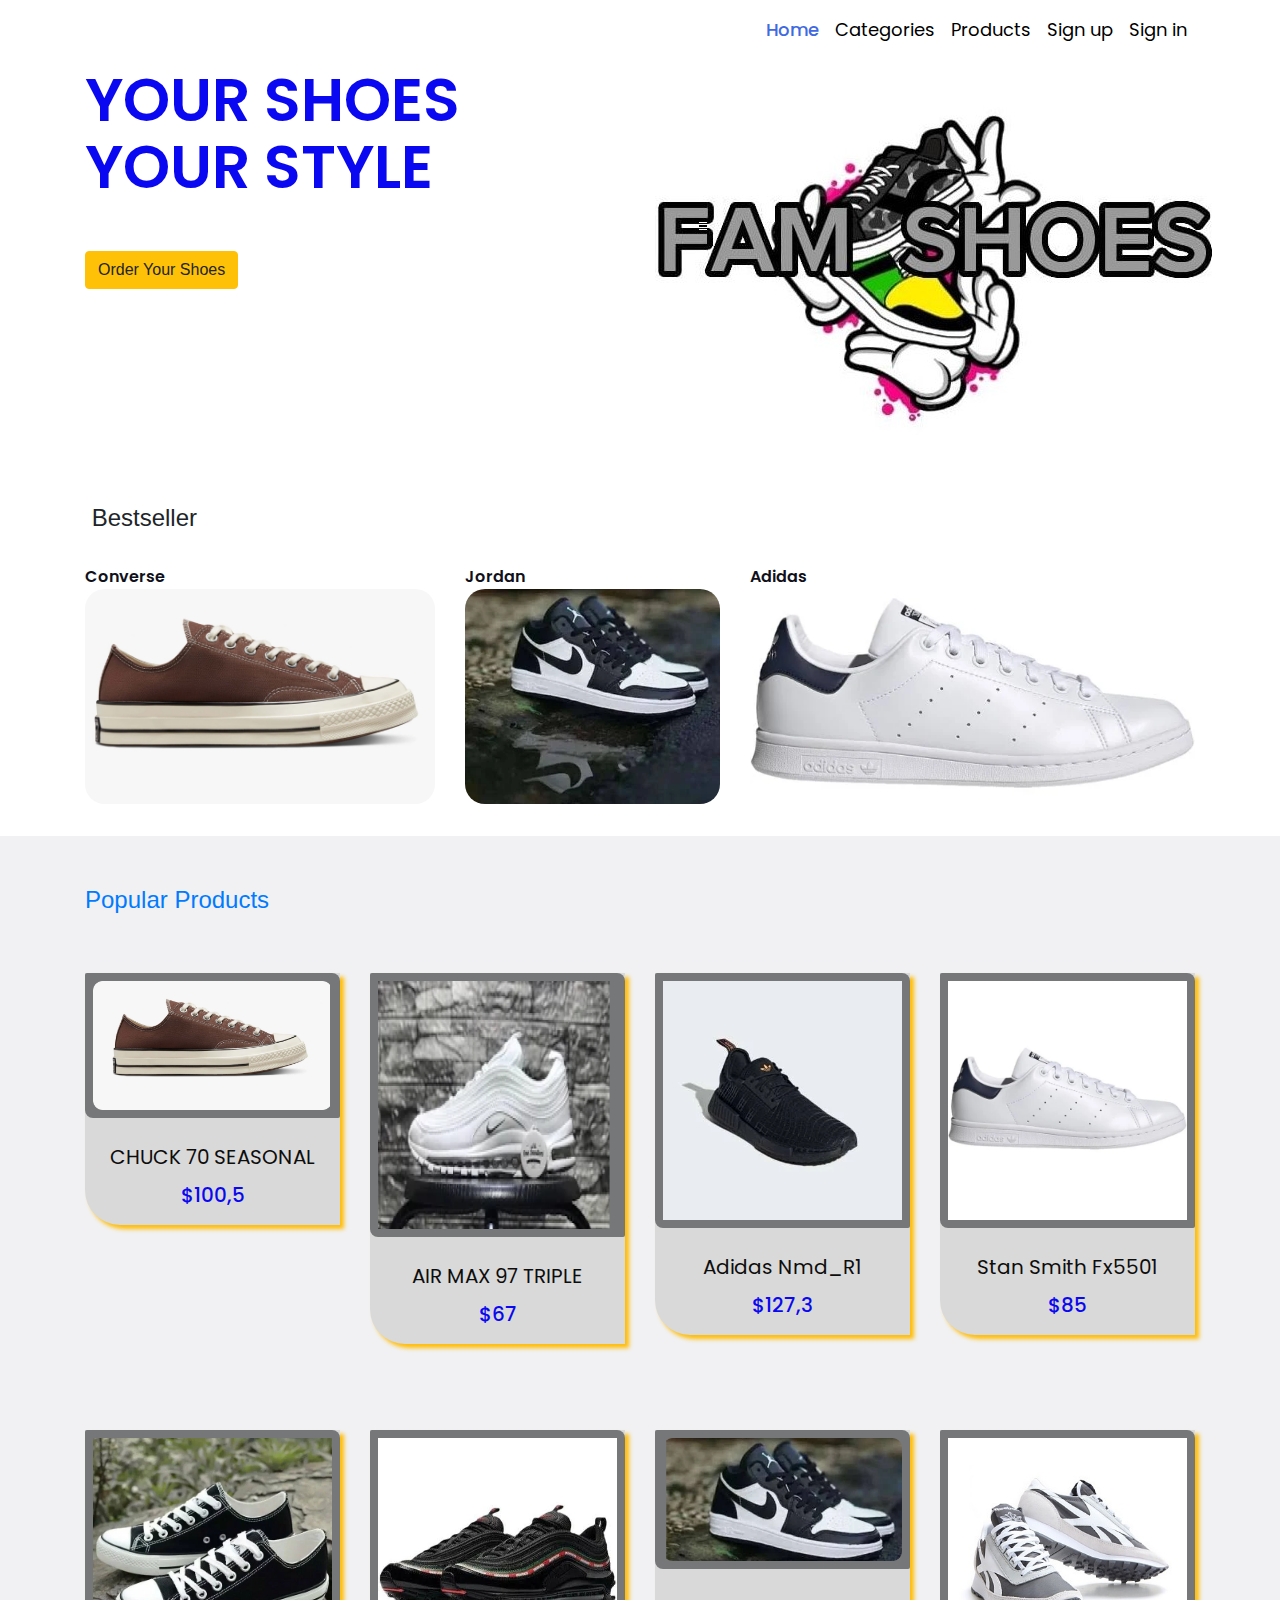
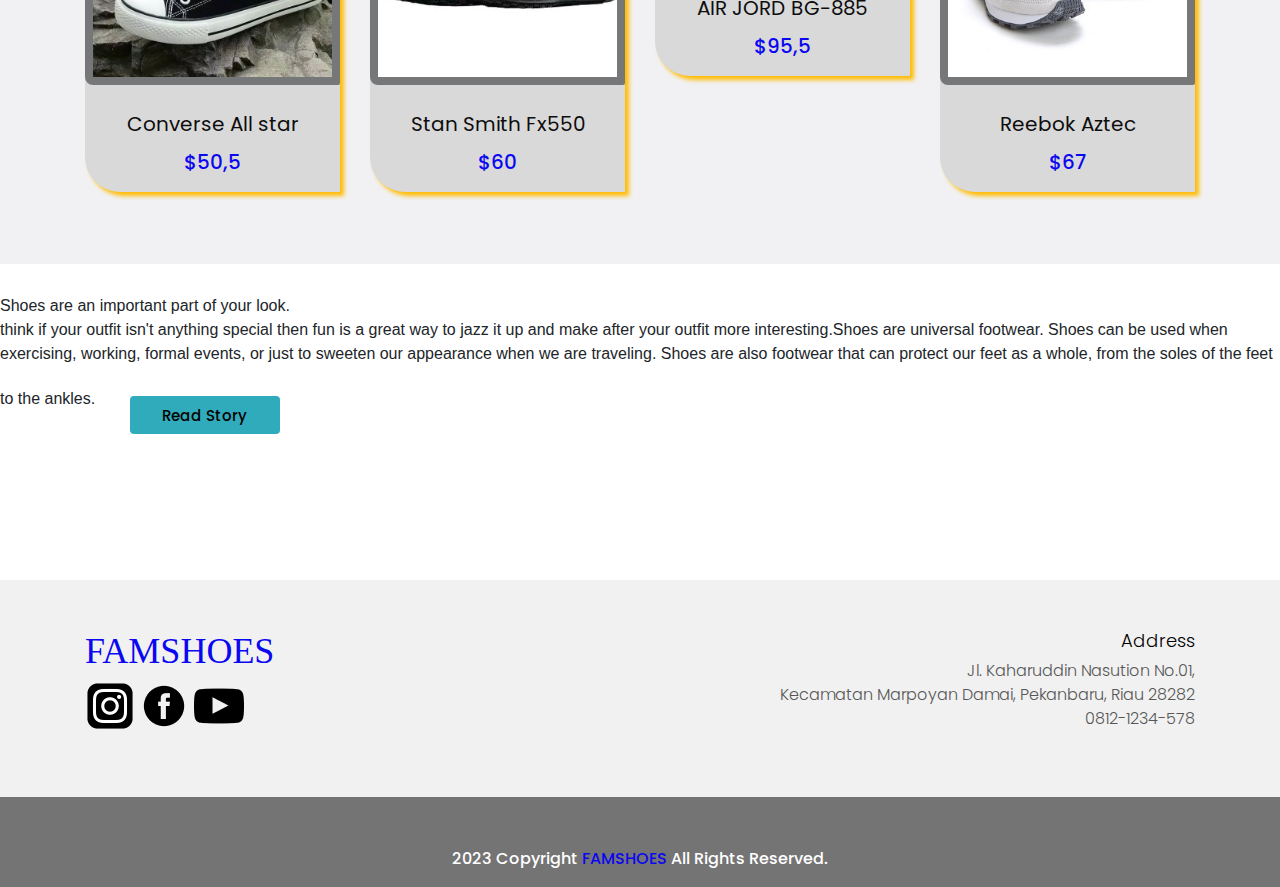
<file: index.html>
<!doctype html>
<html lang="en">
  <head>
    <!-- Required meta tags -->
    <meta charset="utf-8">
    <meta name="viewport" content="width=device-width, initial-scale=1, shrink-to-fit=no">

    <!-- Bootstrap CSS -->
    <link rel="stylesheet" href="frontend/libraries/bootstrap/css/bootstrap.css">
    <!-- My CSS -->
    <link rel="stylesheet" href="frontend/styles/main.css">

    <!-- Google Fonts -->
    <link href="https://fonts.googleapis.com/css2?family=Montserrat:ital,wght@0,100;0,200;0,300;0,400;0,500;0,600;0,700;0,800;1,300;1,500;1,700&family=Poppins:ital,wght@0,100;0,200;0,300;0,400;0,500;0,700;1,600&display=swap" rel="stylesheet">

    <title>Home</title>
  </head>
  <body>
    
    <!-- Header -->
    <header>
      <nav class="navbar navbar-expand-lg navbar-light">
        <div class="container">
        <button class="navbar-toggler" type="button" data-toggle="collapse" data-target="#navbarNav" aria-controls="navbarNav" aria-expanded="false" aria-label="Toggle navigation">
          <span class="navbar-toggler-icon"></span>
        </button>
        <div class="collapse navbar-collapse" id="navbarNav">
          <ul class="navbar-nav ml-auto">
            <li class="nav-item">
              <a class="nav-link active" href="#">Home</a>
            </li>
            <li class="nav-item">
              <a class="nav-link" href="#">Categories</a>
            </li>
            <li class="nav-item">
              <a class="nav-link" href="Detail.html">Products</a>
            </li>
            <li class="nav-item">
              <a class="nav-link" href="#">Sign up</a>
            </li>
            <li class="nav-item">
              <a class="nav-link" href="#">Sign in</a>
            </li>
          </ul>
        </div>
        </div>
      </nav>
    </header>
    <!-- Tutup header -->

    <!-- Hero Section -->
    <section class="hero-section">
      <div class="container">
        <div class="row">
          <div class="col-6"> <h5></h5>
            <h1>YOUR SHOES  <br>  YOUR STYLE </h1>
            <div class="btn-cta">
              <a href="detail.html" class="btn btn-warning">Order Your Shoes </a>
            </div>
          </div>
          <div class="col-6 componrnt-categories">
              <img src="frontend/img/logo awal.jpeg">
          </div >
        </div>
      </div>
    </section>
    <!-- Tutup Hero Section -->
    
    <!-- Trend Categories -->
    <section class="categories">
      <div class="container">
        <div class="row">
          <div class="col-12 mt-4">
            <div class="d-flex section-title">
              <h4>&nbsp;Bestseller</h4>
            </div>
          </div>
        </div>
        <div class="row mt-4">
          <div class="col-4 component-categories">
            <div class="tag">
              <span>Converse</span>
            </div>
            <a href="#">
              <div class="categories-thumbnail">
                <div class="categories-img" style="background-image: url(frontend/img/bestseller1.png);"></div>
              </div>
            </a>
          </div>
          <div class="col-3 component-categories">
            <div class="tag">
              <span>Jordan</span>
            </div>
            <a href="#">
              <div class="categories-thumbnail">
                <div class="categories-img" style="background-image: url(frontend/img/jordan.webp);"></div>
              </div>
            </a>
          </div>
          <div class="col-5">
            <div class="row">
              <div class="col-12 component-categories">
                <div class="tag">
                  <span>Adidas</span>
                </div>
                <a href="#">
                  <div class="categories-thumbnail-small">
                    <div class="categories-img" style="background-image: url(frontend/img/ADIDAS3.webp);"></div>
                   </div>
                 </div>
                </div>
             </div>
           </div>
       </section>
    <!-- Tutup Trend Categories -->

    <!-- Popular Product -->
    <section class="popular-products">
      <div class="container">
        <div class="row">
          <div class="col-12">
            <div class="d-flex section-title">
              <h4>Popular</h4>
              <h4>&nbsp;Products</h4>
            </div>
          </div>
        </div>
        <div class="row">
          <div class="col-3">
            <a href="#" class="component-products d-block">
              <div class="products-img mb-4">
                <img src="frontend/img/bestseller1.png" class="img-fluid">
              </div>
              <div class="products-text mb-2">
                CHUCK 70 SEASONAL
              </div>
              <div class="products-price">
                $100,5
              </div>
            </a>
          </div>
          <div class="col-3">
            <a href="#" class="component-products d-block">
              <div class="products-img mb-4">
                <img src="frontend/img/AIRJORDan.png" class="img-fluid">
              </div>
              <div class="products-text mb-2">
                AIR MAX 97 TRIPLE 
              </div>
              <div class="products-price">
                $67
              </div>
            </a>
          </div>
          <div class="col-3">
            <a href="#" class="component-products d-block">
              <div class="products-img mb-4">
                <img src="frontend/img/adidas 2.webp" class="img-fluid" style="padding-left: 0em;">
              </div>
              <div class="products-text mb-2">
                Adidas Nmd_R1
              </div>
              <div class="products-price">
                $127,3
              </div>
            </a>
          </div>
          <div class="col-3">
            <a href="#" class="component-products d-block">
              <div class="products-img mb-4">
                <img src="frontend/img/ADIDAS3.webp" class="img-fluid">
              </div>
              <div class="products-text mb-2">
                Stan Smith Fx5501
              </div>
              <div class="products-price">
                $85
              </div>
            </a>
          </div>
          <div class="col-3">
            <a href="#" class="component-products d-block">
              <div class="products-img mb-4">
                <img src="frontend/img/CONVRES2.webp" class="img-fluid ">
              </div>
              <div class="products-text mb-2">
                Converse All star
              </div>
              <div class="products-price">
                $50,5
              </div>
            </a>
          </div>
          <div class="col-3">
            <a href="#" class="component-products d-block">
              <div class="products-img mb-4">
                <img src="frontend/img/air max2.webp" class="img-fluid" style="padding-left: 0rem;">
              </div>
              <div class="products-text mb-2">
                Stan Smith Fx550
              </div>
              <div class="products-price">
                $60
              </div>
            </a>
          </div>
          <div class="col-3">
            <a href="#" class="component-products d-block">
              <div class="products-img mb-4">
                <img src="frontend/img/bestseler2.png" class="img-fluid" style="padding-left: 0rem;">
              </div>
              <div class="products-text mb-2">
                AIR JORD BG-885
              </div>
              <div class="products-price">
                $95,5
              </div>
            </a>
          </div>
          <div class="col-3">
            <a href="#" class="component-products d-block">
              <div class="products-img mb-4">
                <img src="frontend/img/rebook.jpg" class="img-fluid" style="padding-left: 0rem;">
              </div>
              <div class="products-text mb-2">
                Reebok Aztec
              </div>
              <div class="products-price">
                $67
              </div>
            </a>
          </div>
        </div>
      </div>
    </section>
    <!-- Tutup Popular Product -->

    <!-- Testimonial -->
    <section class="testimonial">
              <p class="about_taital">
              </h2>Shoes are an important part of your look. <br>
               think if your outfit isn't anything special then fun
               is a great way to jazz it up and make after your outfit more interesting.Shoes are universal footwear. Shoes can be used when exercising, working, formal events, or just to sweeten our appearance when we are traveling. Shoes are also footwear that can protect our feet as a whole, from the soles of the feet to the ankles.
              <a href="#" class="btn btn-testimonial">Read Story</a> 
          </div>
        </div>
       </section>
    <!-- Tutup Testimonial -->
    <!-- Footer -->
    <section>
      <div class="footer">
        <div class="container">
          <div class="row">
            <div class="col-6">
              <h2>FAMSHOES</h2>
              <a href="#">
                <img src="frontend/img/ig.png">
              </a>
              <a href="#">
                <img src="frontend/img/fb.png">
              </a>
              <a href="#">
                <img src="frontend/img/yt.png">
              </a>
            </div>
            <div class="col-6 text-right">
              <h5>Address</h5>
              <p>Jl. Kaharuddin Nasution No.01, <br>
                Kecamatan Marpoyan Damai, Pekanbaru, Riau 28282 <br>
                0812-1234-578</p>
            </div>
          </div>
        </div>
      </div>
      <div class="footer-small my-auto">
        <div class="row">
          <div class="col-12">
            <p>2023 Copyright <a href="#">FAMSHOES</a> All Rights Reserved.</p>
          </div>
        </div>
      </div>
    </section>
    <!-- Tutup Footer -->


    <!-- Option 1: jQuery and Bootstrap Bundle (includes Popper) -->
    <script src="https://cdn.jsdelivr.net/npm/jquery@3.5.1/dist/jquery.slim.min.js" integrity="sha384-DfXdz2htPH0lsSSs5nCTpuj/zy4C+OGpamoFVy38MVBnE+IbbVYUew+OrCXaRkfj" crossorigin="anonymous"></script>
    <script src="frontend/libraries/bootstrap/js/bootstrap.js"></script>

    
  </body>
</html>
</file>
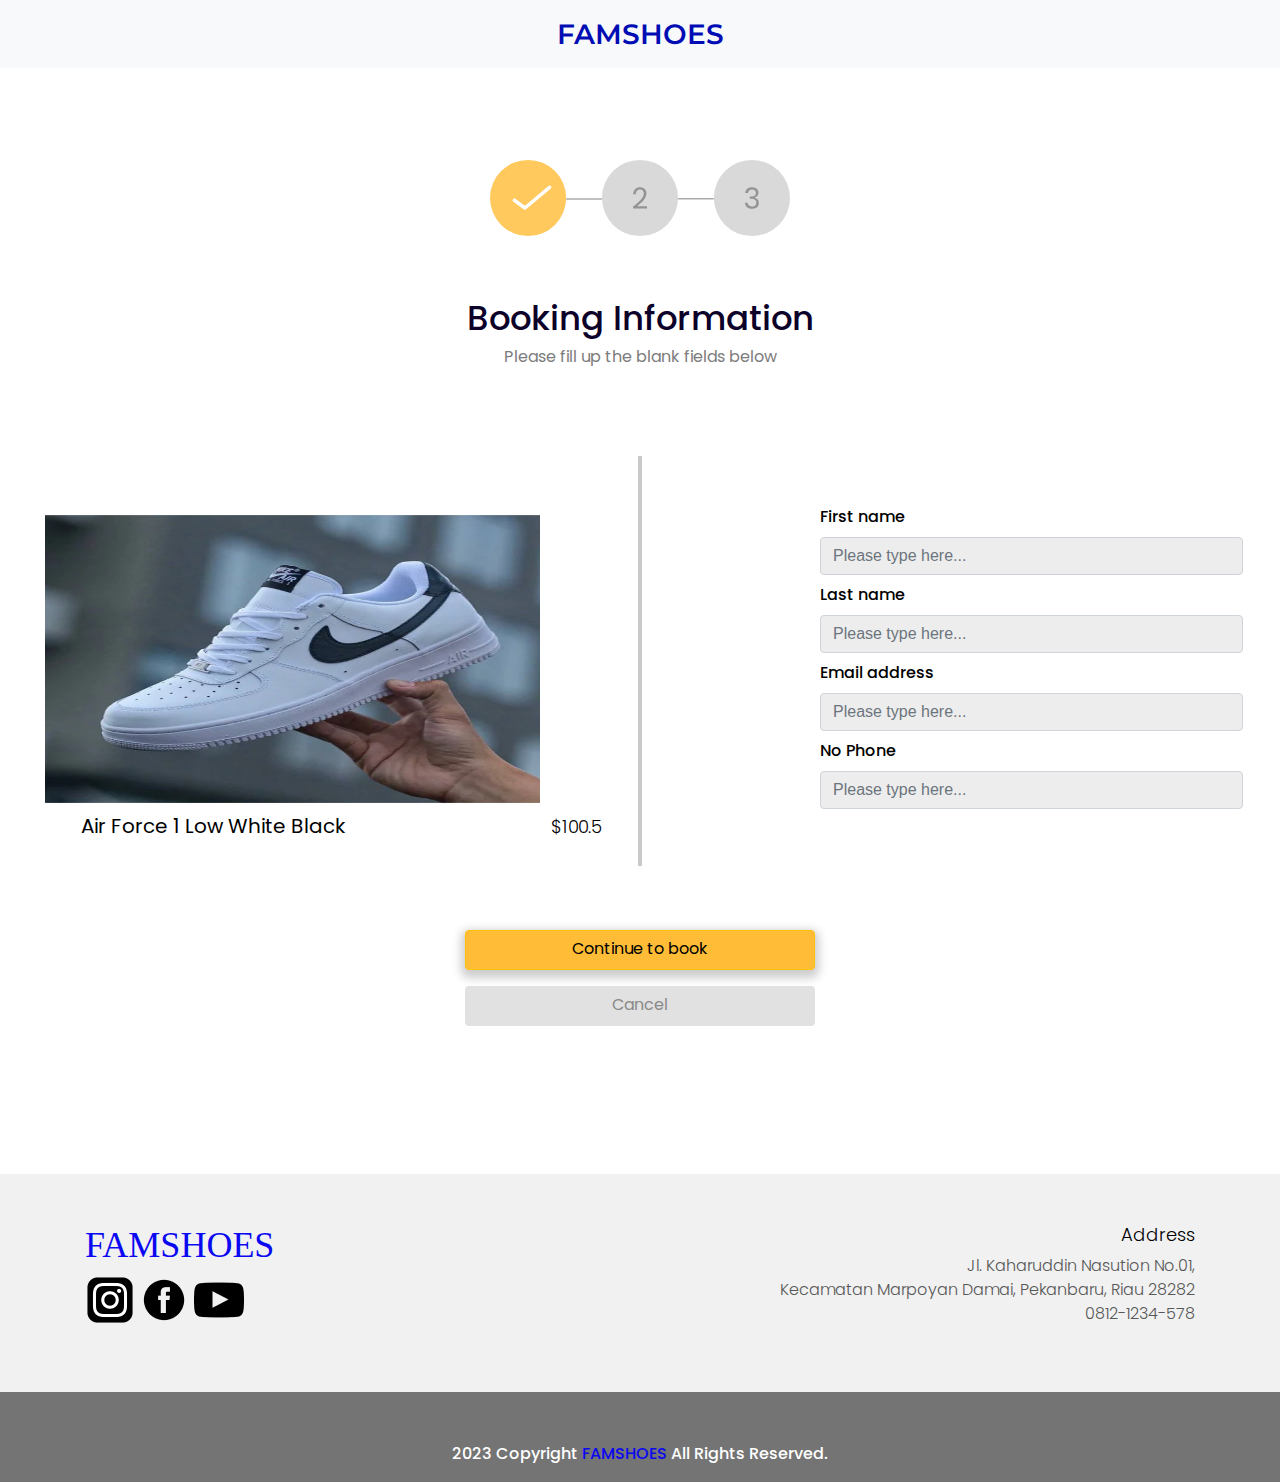
<file: bookingpage.html>
<!doctype html>
<html lang="en">
  <head>
    <!-- Required meta tags -->
    <meta charset="utf-8">
    <meta name="viewport" content="width=device-width, initial-scale=1, shrink-to-fit=no">

    <!-- Bootstrap CSS -->
    <link rel="stylesheet" href="frontend/libraries/bootstrap/css/bootstrap.css">
    <!-- My Css -->
    <link rel="stylesheet" href="frontend/styles/Bookingpage.css">

    <!-- Google Font -->
    <link href="https://fonts.googleapis.com/css2?family=Montserrat:ital,wght@0,100;0,200;0,300;0,400;0,500;0,600;0,700;0,800;1,300;1,500;1,700&family=Poppins:ital,wght@0,100;0,200;0,300;0,400;0,500;0,700;1,600&display=swap" rel="stylesheet">

    <title>Booking Page</title>
  </head>
  <body>
    
    <!-- Header -->
    </div>
    <nav class="navbar bg-light">
        <div class="container">
            <a class="navbar-brand mx-auto" href="index.html">FAMSHOES</a>
        </div>
    </nav>
    <!-- Tutup Header -->
    
    <div class="booking-icon">
        <img class="mx-auto d-block" src="frontend/img/Booking-step-1.svg" style="width: 300px; height: 300px;">
    </div>

    <!-- Booking Information -->
    <div class="head">
        <div class="container">
            <h5 class="Booking-information" style="text-align: center;">Booking Information</h5>
            <h3 style="text-align: center;">Please fill up the blank fields below</h3>
        </div>
    </div>
 
    <div class="book">
        <div class="container">
            <div class="left">
                <div class="product-booking">
                    <img src="frontend/img/DETAIL1.webp">
                </div>
                <div class="product-name">
                    <h5>Air Force 1 Low White Black <span class="product-price"> $100.5</span></h5>
                </div>
            </div>
        </div>
        <div class="garis_vertical mx-auto d-flex"></div>
        <div class="right form-text">
            <div class="form-group">
                <label for="name">First name</label>
                <input class="form-control" type="text" id="name" placeholder="Please type here...">
                <label class="mt-2" for="lastname">Last name</label>
                <input class="form-control" type="text" id="lastname" placeholder="Please type here...">
                <label class="mt-2" for="email">Email address</label>
                <input class="form-control" type="text" id="email" placeholder="Please type here...">
                <label class="mt-2" for="nophone">No Phone</label>
                <input class="form-control" type="text" id="nophone" placeholder="Please type here...">
            </div>
        </div>
    </div>

    <br><br><br><br><br><br><br><br><br><br><br><br><br>

    <center>
        <a href="bookingpage2.html" class="btn btn-warning" type="button">Continue to book</a>
        <br>
        <a href="detail.html" class="btn btn-cancel mt-3" type="button">Cancel</a>
    </center>
    <!-- Tutup Booking Information -->


    <br>
    <br>

    <!-- Footer -->
    <section>
      <div class="footer">
        <div class="container">
          <div class="row">
            <div class="col-6">
              <h2>FAMSHOES</h2>
              <a href="#">
                <img src="frontend/img/ig.png">
              </a>
              <a href="#">
                <img src="frontend/img/fb.png">
              </a>
              <a href="#">
                <img src="frontend/img/yt.png">
              </a>
            </div>
            <div class="col-6 text-right">
              <h5>Address</h5>
              <p>Jl. Kaharuddin Nasution No.01, <br>
                Kecamatan Marpoyan Damai, Pekanbaru, Riau 28282 <br>
                0812-1234-578</p>
            </div>
          </div>
        </div>
      </div>
      <div class="footer-small my-auto">
        <div class="row">
          <div class="col-12">
            <p>2023 Copyright <a href="#">FAMSHOES</a> All Rights Reserved.</p>
          </div>
        </div>
      </div>
    </section>
      <!-- Tutup Footer -->


    



    <!-- Option 1: jQuery and Bootstrap Bundle (includes Popper) -->
    <script src="https://cdn.jsdelivr.net/npm/jquery@3.5.1/dist/jquery.slim.min.js" integrity="sha384-DfXdz2htPH0lsSSs5nCTpuj/zy4C+OGpamoFVy38MVBnE+IbbVYUew+OrCXaRkfj" crossorigin="anonymous"></script>
    <script src="frontend/libraries/bootstrap/js/bootstrap.js"></script>


  </body>
</html>
</file>
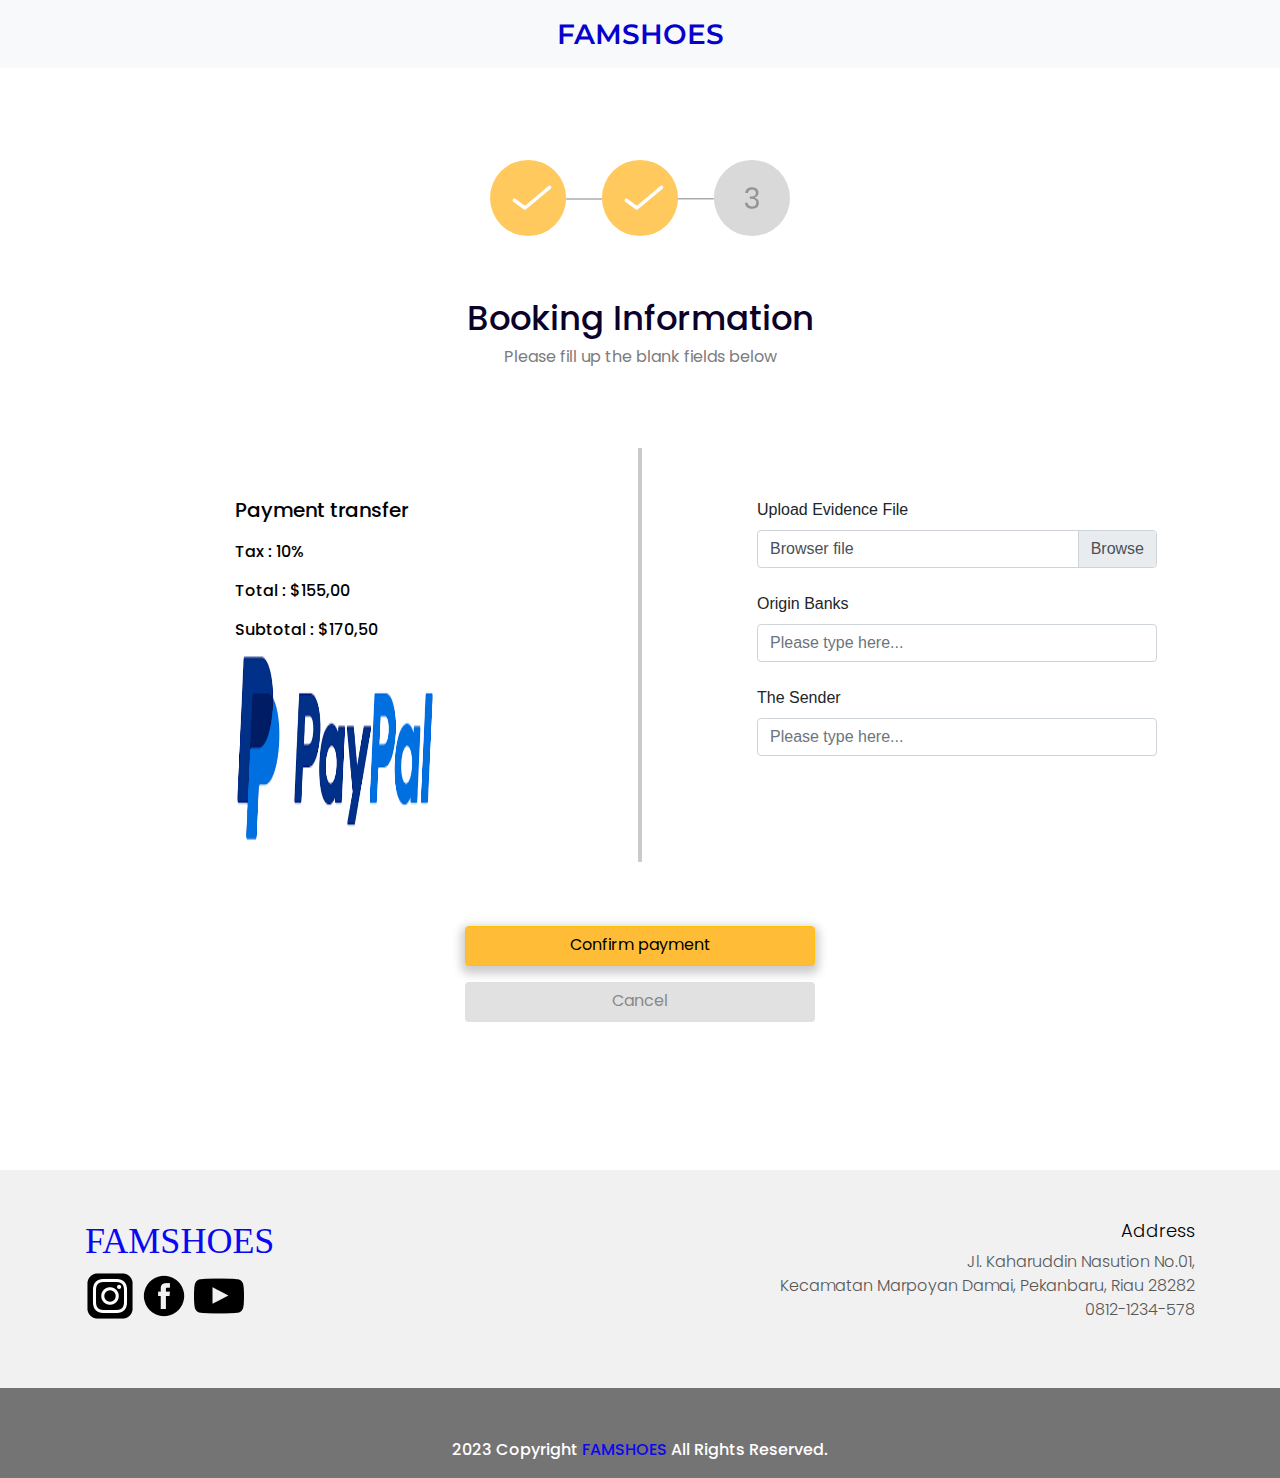
<file: bookingpage2.html>
<!doctype html>
<html lang="en">
  <head>
    <!-- Required meta tags -->
    <meta charset="utf-8">
    <meta name="viewport" content="width=device-width, initial-scale=1, shrink-to-fit=no">

    <!-- Bootstrap CSS -->
    <link rel="stylesheet" href="frontend/libraries/bootstrap/css/bootstrap.css">
    <!-- My Css -->
    <link rel="stylesheet" href="frontend/styles/Booking_page_2.css">

    <!-- Google Font -->
    <link href="https://fonts.googleapis.com/css2?family=Montserrat:ital,wght@0,100;0,200;0,300;0,400;0,500;0,600;0,700;0,800;1,300;1,500;1,700&family=Poppins:ital,wght@0,100;0,200;0,300;0,400;0,500;0,700;1,600&display=swap" rel="stylesheet">

    <title>Booking Page</title>
  </head>
  <body>
    
    <!-- Header -->
    </div>
    <nav class="navbar bg-light">
        <div class="container">
            <a class="navbar-brand mx-auto" href="index.html">FAMSHOES</a>
        </div>
    </nav>
    <!-- Tutup Header -->

    <!-- Booking Information -->
    <div class="booking-icon">
        <img class="mx-auto d-block" src="frontend/img/Booking-step-2.svg" style="width: 300px; height: 300px;">
    </div>

    <div class="head">
        <div class="container">
            <h5 class="Booking-information" style="text-align: center;">Booking Information</h5>
            <h3 style="text-align: center;">Please fill up the blank fields below</h3>
        </div>
    </div>

    <br>
    <div class="vertical">
        <div class="container">
            <div class="kiri">
                <div class="info-kiri" style="text-align: left;">
                    <h4>Payment transfer</h4>
                    <h5>Tax : 10%</h5>
                    <h5>Total : $155,00</h5>
                    <h5>Subtotal : $170,50</h5>
                    <img src="frontend/img/peypal.png" class="img-fluid">
                </div>
            </div>
        </div>
        <!-- membuat garis -->
        <hr class="garis_vertikal"/>
        <!-- File input -->
        <div class="container">
            <div class="info-kanan">
                <!-- Upload Bukit -->
                <div class="Bukti-file">
                    <label>Upload Evidence File</label>
                    <div class="custom-file">
                        <input type="file" id="myfile" class="custom-file-input">
                        <label class="custom-file-label" for="myfile" style="width: 400px;">Browser file</label>
                    </div>
                </div>
                <!-- Asal Bank -->
                <div class="form-group mt-4">
                    <label for="asal">Origin Banks</label>
                    <input class="form-control" type="text" id="asal" placeholder="Please type here..." style="width: 400px;">
                </div>
                <!-- Nama Pengirim -->
                <div class="form-group mt-4">
                    <label for="nama">The Sender</label>
                    <input class="form-control" type="text" id="nama" placeholder="Please type here..." style="width: 400px;">
                </div>
            </div>
        </div>
    </div>

    <br>
    <!-- Button -->
    <center>
        <a href="bookingpage3.html" class="btn btn-warning mt-4" type="button">Confirm payment</a>
        <br>
        <a href="bookingpage.html" class="btn btn-cancel mt-3" type="button">Cancel</a>
    </center>

    <!-- Tutup Booking Information -->


    <br>
    <br>

    <!-- Footer -->
    <section>
      <div class="footer">
        <div class="container">
          <div class="row">
            <div class="col-6">
              <h2>FAMSHOES</h2>
              <a href="#">
                <img src="frontend/img/ig.png">
              </a>
              <a href="#">
                <img src="frontend/img/fb.png">
              </a>
              <a href="#">
                <img src="frontend/img/yt.png">
              </a>
            </div>
            <div class="col-6 text-right">
              <h5>Address</h5>
              <p>Jl. Kaharuddin Nasution No.01, <br>
                Kecamatan Marpoyan Damai, Pekanbaru, Riau 28282 <br>
                0812-1234-578</p>
            </div>
          </div>
        </div>
      </div>
      <div class="footer-small my-auto">
        <div class="row">
          <div class="col-12">
            <p>2023 Copyright <a href="#">FAMSHOES</a> All Rights Reserved.</p>
          </div>
        </div>
      </div>
    </section>
      <!-- Tutup Footer -->
        
    <!-- Option 1: jQuery and Bootstrap Bundle (includes Popper) -->
    <script src="https://cdn.jsdelivr.net/npm/jquery@3.5.1/dist/jquery.slim.min.js" integrity="sha384-DfXdz2htPH0lsSSs5nCTpuj/zy4C+OGpamoFVy38MVBnE+IbbVYUew+OrCXaRkfj" crossorigin="anonymous"></script>
    <script src="frontend/libraries/bootstrap/js/bootstrap.js"></script>


  </body>
</html>
</file>
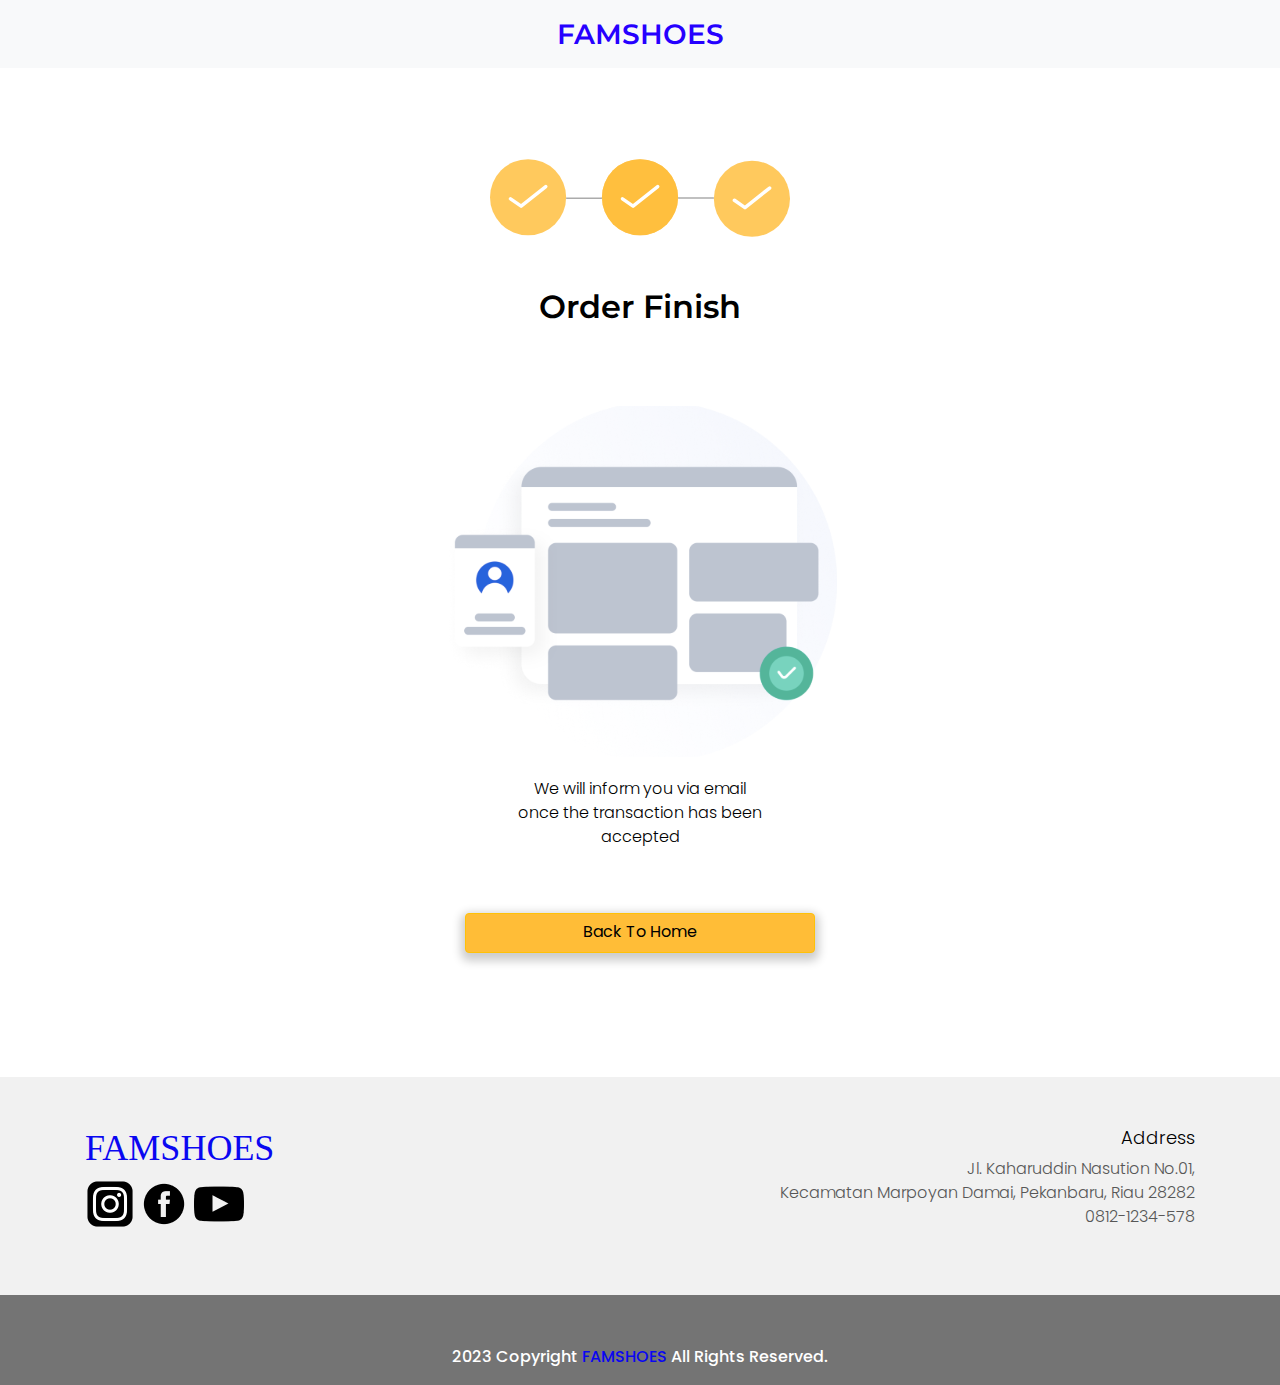
<file: bookingpage3.html>
<!doctype html>
<html lang="en">
  <head>
    <!-- Required meta tags -->
    <meta charset="utf-8">
    <meta name="viewport" content="width=device-width, initial-scale=1, shrink-to-fit=no">

    <!-- Bootstrap CSS -->
    <link rel="stylesheet" href="frontend/libraries/bootstrap/css/bootstrap.css">
    <!-- My Css -->
    <link rel="stylesheet" href="frontend/styles/Booking_page_3.css">

    <!-- Google Font -->
    <link href="https://fonts.googleapis.com/css2?family=Montserrat:ital,wght@0,100;0,200;0,300;0,400;0,500;0,600;0,700;0,800;1,300;1,500;1,700&family=Poppins:ital,wght@0,100;0,200;0,300;0,400;0,500;0,700;1,600&display=swap" rel="stylesheet">

    <title>Booking Page</title>
  </head>
  <body>
    
    <!-- Header -->
    </div>
    <nav class="navbar bg-light">
        <div class="container">
            <a class="navbar-brand mx-auto" href="index.html">FAMSHOES</a>
        </div>
    </nav>
    <!-- Tutup Header -->

    <!-- Order Finish -->
    <center>
        <div class="booking-icon">
            <img class="mx-auto d-block" src="frontend/img/Booking-step-3.svg" style="width: 300px; height: 300px;">
        </div>
        <div class="finish">
            <h5>Order Finish</h5>
            <br>
            <img src="frontend/img/Icon-succes.svg" class="img-fluid mt-5">
            <br>
            <p>We will inform you via email <br>
                once the transaction has been <br>
                accepted</p>
            <br>
            <a href="index.html" class="btn btn-warning mt-4" type="button">Back To Home</a>
        </div>
    </center>
    <!-- Tutup Order Finish -->

    <br>

    <!-- Footer -->
    <section>
      <div class="footer">
        <div class="container">
          <div class="row">
            <div class="col-6">
              <h2>FAMSHOES</h2>
              <a href="#">
                <img src="frontend/img/ig.png">
              </a>
              <a href="#">
                <img src="frontend/img/fb.png">
              </a>
              <a href="#">
                <img src="frontend/img/yt.png">
              </a>
            </div>
            <div class="col-6 text-right">
              <h5>Address</h5>
              <p>Jl. Kaharuddin Nasution No.01, <br>
                Kecamatan Marpoyan Damai, Pekanbaru, Riau 28282 <br>
                0812-1234-578</p>
            </div>
          </div>
        </div>
      </div>
      <div class="footer-small my-auto">
        <div class="row">
          <div class="col-12">
            <p>2023 Copyright <a href="#">FAMSHOES</a> All Rights Reserved.</p>
          </div>
        </div>
      </div>
    </section>
      <!-- Tutup Footer -->


  
        
    <!-- Option 1: jQuery and Bootstrap Bundle (includes Popper) -->
    <script src="https://cdn.jsdelivr.net/npm/jquery@3.5.1/dist/jquery.slim.min.js" integrity="sha384-DfXdz2htPH0lsSSs5nCTpuj/zy4C+OGpamoFVy38MVBnE+IbbVYUew+OrCXaRkfj" crossorigin="anonymous"></script>
    <script src="frontend/libraries/bootstrap/js/bootstrap.js"></script>


  </body>
</html>
</file>
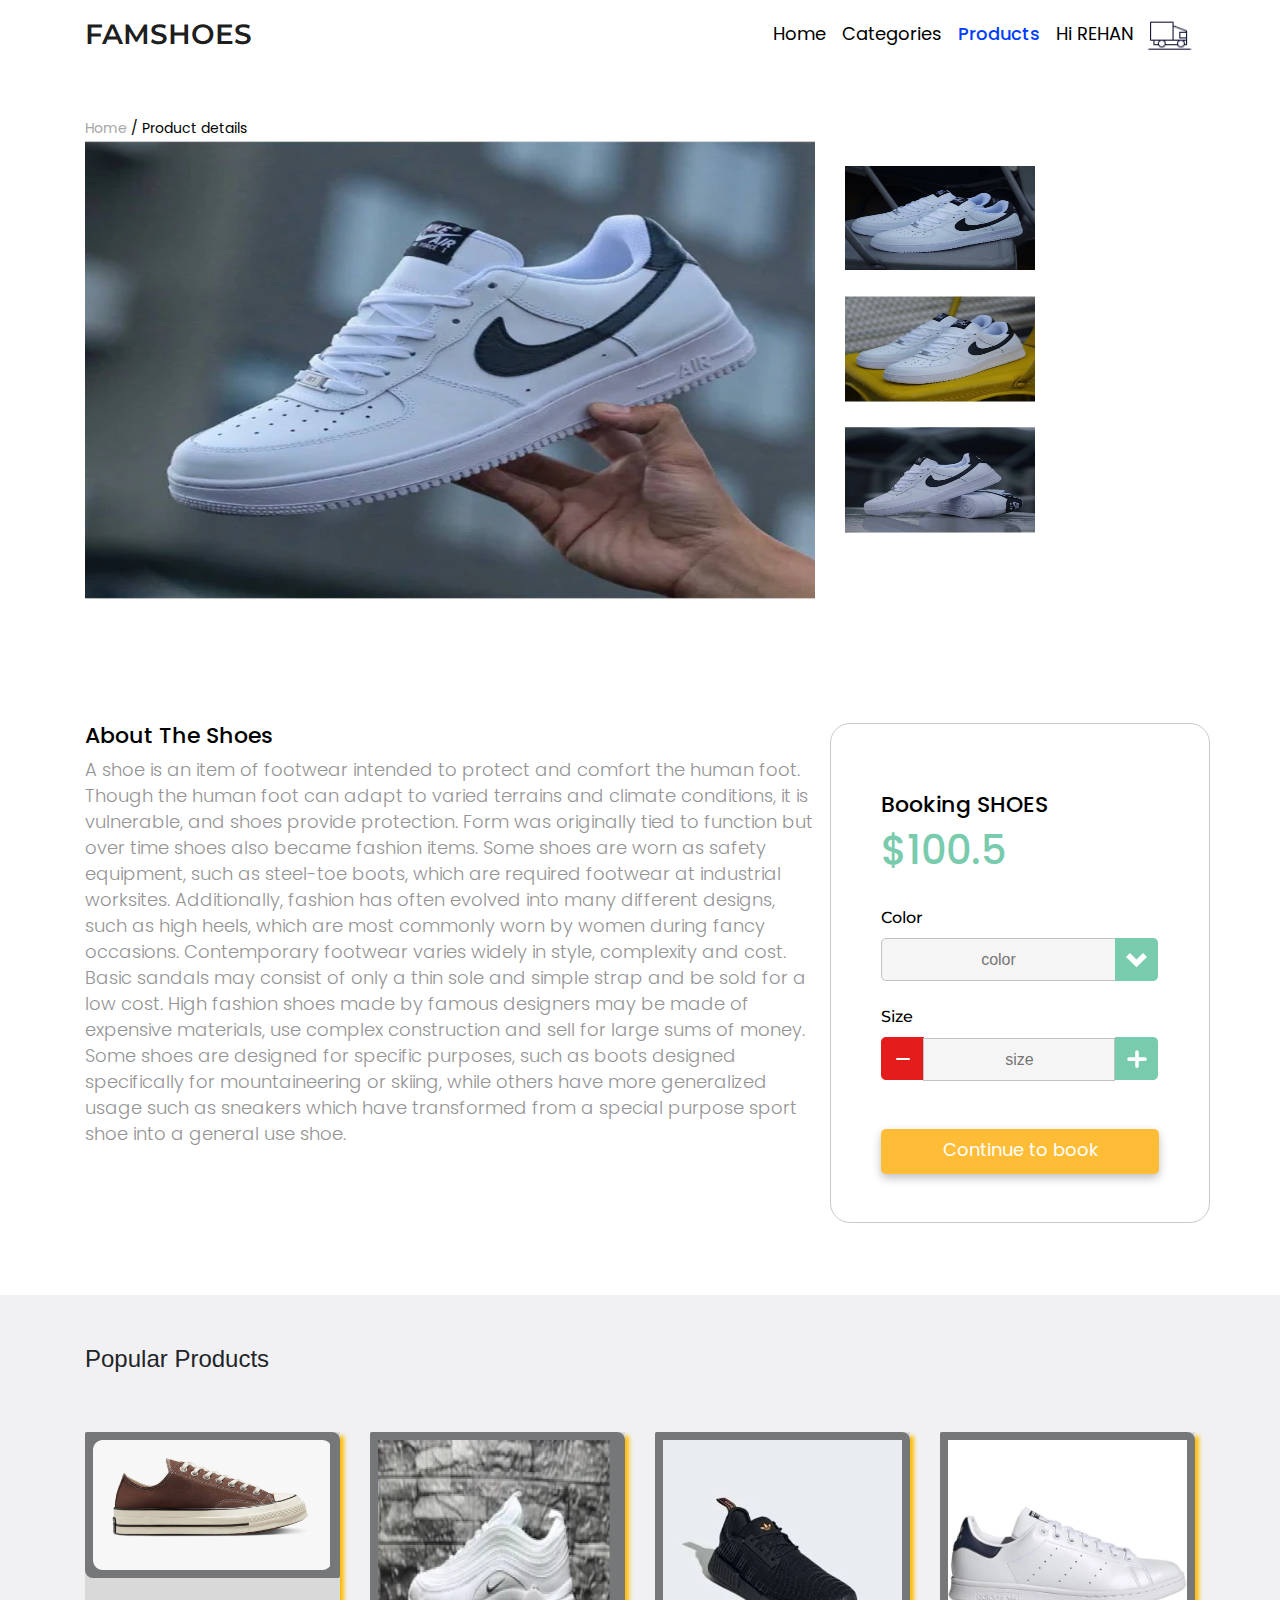
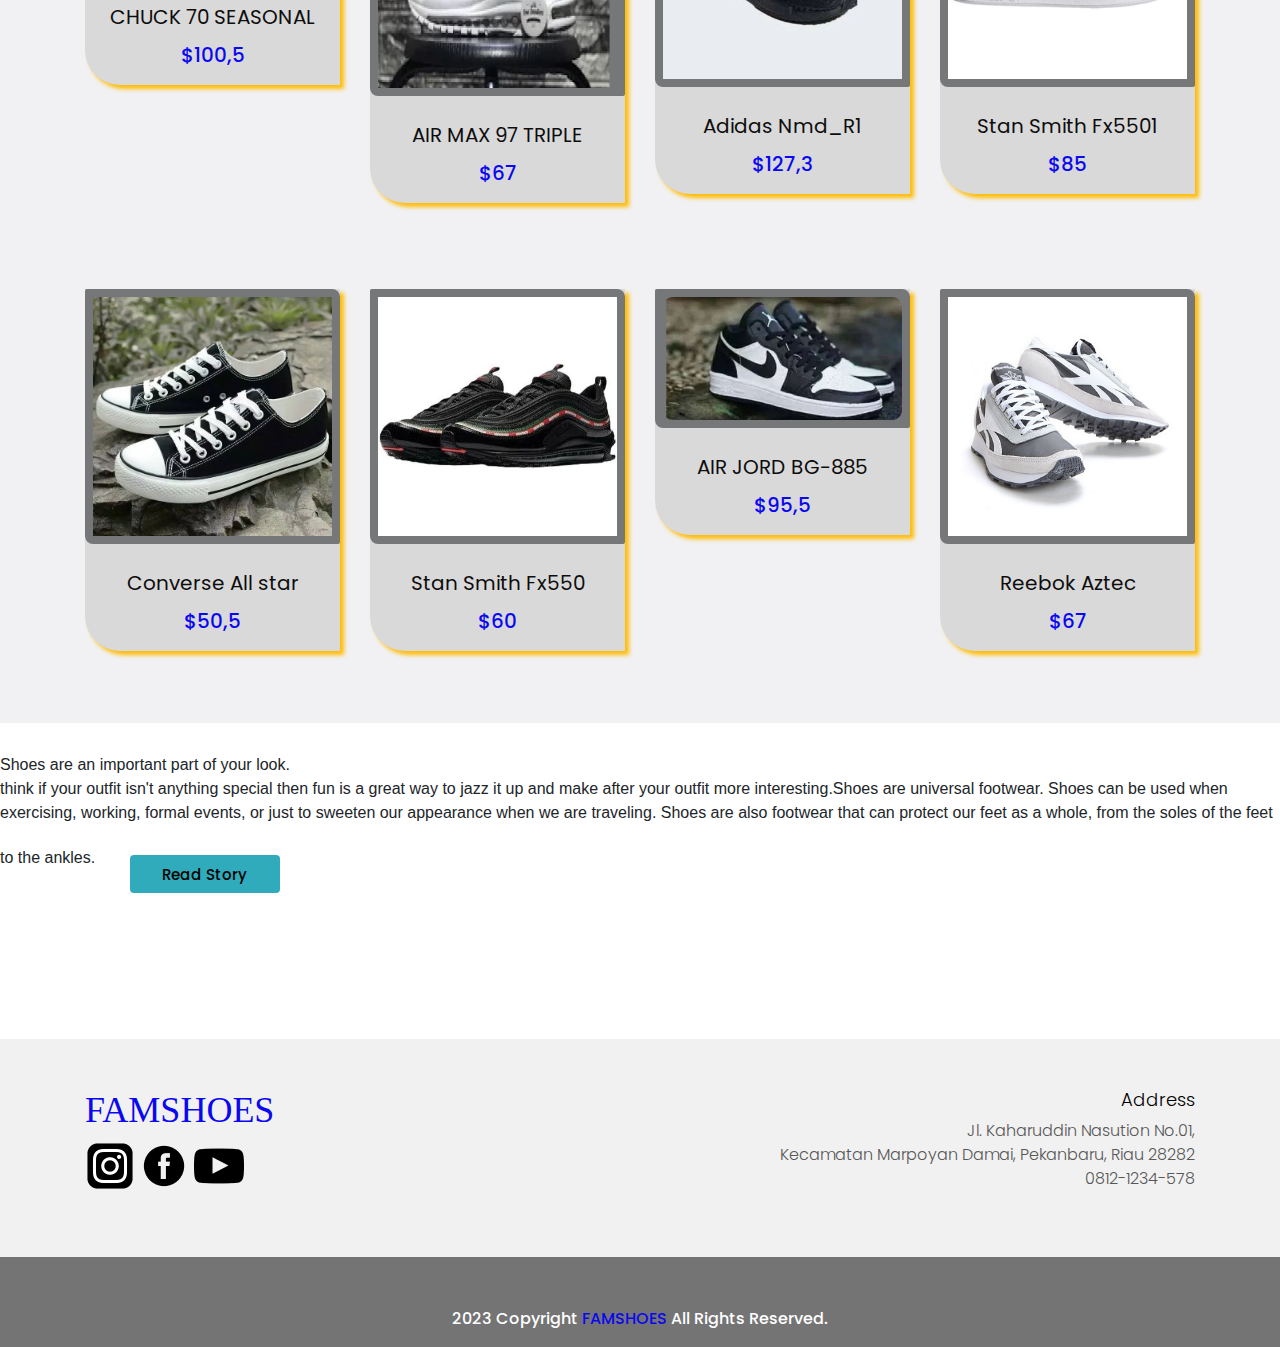
<file: detail.html>
<!doctype html>
<html lang="en">
  <head>
    <!-- Required meta tags -->
    <meta charset="utf-8">
    <meta name="viewport" content="width=device-width, initial-scale=1, shrink-to-fit=no">

    <!-- Bootstrap CSS -->
    <link rel="stylesheet" href="frontend/libraries/bootstrap/css/bootstrap.css">
    <!-- My Css -->
    <link rel="stylesheet" href="frontend/styles/detail.css">

    <!-- Google Font -->
    <link href="https://fonts.googleapis.com/css2?family=Montserrat:ital,wght@0,100;0,200;0,300;0,400;0,500;0,600;0,700;0,800;1,300;1,500;1,700&family=Poppins:ital,wght@0,100;0,200;0,300;0,400;0,500;0,700;1,600&display=swap" rel="stylesheet">

    <title>Detail Pages</title>
  </head>
  <body>

    <!-- Header -->
    <header>
        <nav class="navbar navbar-expand-lg navbar-light ">
          <div class="container">
            <a class="navbar-brand" href="index.html">FAMSHOES</a>
          <button class="navbar-toggler" type="button" data-toggle="collapse" data-target="#navbarNav" aria-controls="navbarNav" aria-expanded="false" aria-label="Toggle navigation">
            <span class="navbar-toggler-icon"></span>
          </button>
          <div class="collapse navbar-collapse" id="navbarNav">
            <ul class="navbar-nav ml-auto">
              <li class="nav-item">
                <a class="nav-link" href="index.html">Home</a>
              </li>
              <li class="nav-item">
                <a class="nav-link" href="#">Categories</a>
              </li>
              <li class="nav-item">
                <a class="nav-link active" href="#">Products</a>
              </li>
              <li class="nav-item">
              </li>
              <li class="nav-item">
                <a class="nav-link" href="#">Hi REHAN</a>
              </li>
              <li class="nav-item">
                <img src="frontend/img/cart.png">
              </li>
            </ul>
          </div>
          </div>
        </nav>

        <br><br>
        <div class="container">
            <div class="head-small-index">
                <a href="index.html">Home</a> <span> / Product details</span>
            </div>
        </div>
    </header>
      <!-- Tutup header -->

      <!-- Product Image -->
    <section class="product-image">
        <div class="container">
            <div class="row">
                <div class="col-8">
                    <div class="product-img">
                        <img src="frontend/img/DETAIL1.webp" class="product-img-lg img-fluid">
                    </div>
                </div>
                <div class="col-2">
                    <div class="product-img-small">
                        <img src="frontend/img/DETAIL2.webp" class="product-img-sm">
                    </div>
                    <div class="product-img-small">
                        <img src="frontend/img/DETAIL3.webp" class="product-img-sm">
                    </div>
                    <div class="product-img-small">
                        <img src="frontend/img/DETAIL4.webp" class="product-img-sm">
                    </div>
                    <div class="product-img-small"></div>
                    </div>
                </div>
            </div>
        </div>
    </section>
      <!-- Tutup Product Image -->

      <!-- About the SHOES -->
    <section>
        <div class="about">
            <div class="container">
                <div class="row">
                    <div class="col-8">
                        <h5>About The Shoes</h5>
                        <p>A shoe is an item of footwear intended to protect and comfort the human foot. Though the human foot can adapt to varied terrains and climate conditions, it is vulnerable, and shoes provide protection. Form was originally tied to function but over time shoes also became fashion items. Some shoes are worn as safety equipment, such as steel-toe boots, which are required footwear at industrial worksites.

                          Additionally, fashion has often evolved into many different designs, such as high heels, which are most commonly worn by women during fancy occasions. Contemporary footwear varies widely in style, complexity and cost. Basic sandals may consist of only a thin sole and simple strap and be sold for a low cost. High fashion shoes made by famous designers may be made of expensive materials, use complex construction and sell for large sums of money. Some shoes are designed for specific purposes, such as boots designed specifically for mountaineering or skiing, while others have more generalized usage such as sneakers which have transformed from a special purpose sport shoe into a general use shoe.</p>
                    </div>
                    <div class="col-4 booking-bike">
                        <div class="container" style="padding-left: 35px;">
                            <h5>Booking SHOES</h5>
                            <h1 class="product-price">$100.5</h1>
                            <br>
                            <div class="color">
                                <label for="color" class="color-bike">Color</label>
                                <br>
                                <input class="color-input" type="text" id="color" placeholder="color">
                                <img class="color-dropdown" src="frontend/img/dropdown.svg">
                            </div>
                            <br>
                            <div class="size">
                                <label for="size-bike" class="size-bike">Size</label>
                                <br>
                                <img class="size-reduce" src="frontend/img/reduce.svg">
                                <input class="size-input" type="text" id="size-input" placeholder="size">
                                <img class="size-add" src="frontend/img/add.svg">
                            </div>
                            <br>
                            <br>
                            <a href="bookingpage.html" class="btn btn-continue" type="button">Continue to book</a>
                            <br>
                            <br>
                            <br>
                        </div>
                    </div>
                </div>
            </div>
        </div>
    </section>
      <!-- Tutup About -->

      <br>
      <br><br>

      <!-- Popular Product -->
      <section class="popular-products">
        <div class="container">
          <div class="row">
            <div class="col-12">
              <div class="d-flex section-title">
                <h4>Popular</h4>
                <h4>&nbsp;Products</h4>
              </div>
            </div>
          </div>
          <div class="row">
            <div class="col-3">
              <a href="#" class="component-products d-block">
                <div class="products-img mb-4">
                  <img src="frontend/img/bestseller1.png" class="img-fluid">
                </div>
                <div class="products-text mb-2">
                  CHUCK 70 SEASONAL
                </div>
                <div class="products-price">
                  $100,5
                </div>
              </a>
            </div>
            <div class="col-3">
              <a href="#" class="component-products d-block">
                <div class="products-img mb-4">
                  <img src="frontend/img/AIRJORDan.png" class="img-fluid">
                </div>
                <div class="products-text mb-2">
                  AIR MAX 97 TRIPLE 
                </div>
                <div class="products-price">
                  $67
                </div>
              </a>
            </div>
            <div class="col-3">
              <a href="#" class="component-products d-block">
                <div class="products-img mb-4">
                  <img src="frontend/img/adidas 2.webp" class="img-fluid" style="padding-left: 0em;">
                </div>
                <div class="products-text mb-2">
                  Adidas Nmd_R1
                </div>
                <div class="products-price">
                  $127,3
                </div>
              </a>
            </div>
            <div class="col-3">
              <a href="#" class="component-products d-block">
                <div class="products-img mb-4">
                  <img src="frontend/img/ADIDAS3.webp" class="img-fluid">
                </div>
                <div class="products-text mb-2">
                  Stan Smith Fx5501
                </div>
                <div class="products-price">
                  $85
                </div>
              </a>
            </div>
            <div class="col-3">
              <a href="#" class="component-products d-block">
                <div class="products-img mb-4">
                  <img src="frontend/img/CONVRES2.webp" class="img-fluid ">
                </div>
                <div class="products-text mb-2">
                  Converse All star
                </div>
                <div class="products-price">
                  $50,5
                </div>
              </a>
            </div>
            <div class="col-3">
              <a href="#" class="component-products d-block">
                <div class="products-img mb-4">
                  <img src="frontend/img/air max2.webp" class="img-fluid" style="padding-left: 0rem;">
                </div>
                <div class="products-text mb-2">
                  Stan Smith Fx550
                </div>
                <div class="products-price">
                  $60
                </div>
              </a>
            </div>
            <div class="col-3">
              <a href="#" class="component-products d-block">
                <div class="products-img mb-4">
                  <img src="frontend/img/bestseler2.png" class="img-fluid" style="padding-left: 0rem;">
                </div>
                <div class="products-text mb-2">
                  AIR JORD BG-885
                </div>
                <div class="products-price">
                  $95,5
                </div>
              </a>
            </div>
            <div class="col-3">
              <a href="#" class="component-products d-block">
                <div class="products-img mb-4">
                  <img src="frontend/img/rebook.jpg" class="img-fluid" style="padding-left: 0rem;">
                </div>
                <div class="products-text mb-2">
                  Reebok Aztec
                </div>
                <div class="products-price">
                  $67
                </div>
              </a>
            </div>
          </div>
        </div>
      </section>
      <!-- Tutup Testimonial -->
    <!-- Testimonial -->
    <section class="testimonial">
      <p class="about_taital">
      </h2>Shoes are an important part of your look. <br>
       think if your outfit isn't anything special then fun
       is a great way to jazz it up and make after your outfit more interesting.Shoes are universal footwear. Shoes can be used when exercising, working, formal events, or just to sweeten our appearance when we are traveling. Shoes are also footwear that can protect our feet as a whole, from the soles of the feet to the ankles.
      <a href="#" class="btn btn-testimonial">Read Story</a> 
  </div>
</div>
</section>
<!-- Tutup Testimonial -->
<!-- Footer -->
<section>
<div class="footer">
<div class="container">
  <div class="row">
    <div class="col-6">
      <h2>FAMSHOES</h2>
      <a href="#">
        <img src="frontend/img/ig.png">
      </a>
      <a href="#">
        <img src="frontend/img/fb.png">
      </a>
      <a href="#">
        <img src="frontend/img/yt.png">
      </a>
    </div>
    <div class="col-6 text-right">
      <h5>Address</h5>
      <p>Jl. Kaharuddin Nasution No.01, <br>
        Kecamatan Marpoyan Damai, Pekanbaru, Riau 28282 <br>
        0812-1234-578</p>
    </div>
  </div>
</div>
</div>
<div class="footer-small my-auto">
<div class="row">
  <div class="col-12">
    <p>2023 Copyright <a href="#">FAMSHOES</a> All Rights Reserved.</p>
  </div>
</div>
</div>
</section>
<!-- Tutup Footer -->


<!-- Option 1: jQuery and Bootstrap Bundle (includes Popper) -->
<script src="https://cdn.jsdelivr.net/npm/jquery@3.5.1/dist/jquery.slim.min.js" integrity="sha384-DfXdz2htPH0lsSSs5nCTpuj/zy4C+OGpamoFVy38MVBnE+IbbVYUew+OrCXaRkfj" crossorigin="anonymous"></script>
<script src="frontend/libraries/bootstrap/js/bootstrap.js"></script>


</body>
</html>
</file>
<file: frontend/styles/main.css>
.navbar-brand{
    font-family: 'Montserrat';
    font-weight: 600;
    font-size: 69px;
    color: #0921FF !important  ;
}

.nav-item{
    font-family: 'Poppins';
    font-weight: 400;
    font-size: 18px;
}

.nav-item .nav-link.active{
    font-weight: 500;
    color:royalblue !important
}

.nav-link{
    color:#000000 !important 
}

.nav-link:hover{
    color: #5537ff !important;
}

/* Hero Section */

.hero-section h1{
    font-family: 'Poppins';
font-style: normal;
font-weight: 600;
font-size: 60px;
line-height: 67px;


/* or 177% */
color: #0a07f1;
}

.hero-section p{
    font-family: 'Poppins';
    font-style: bold;
    font-weight: 300;
    font-size: px;
}

.hero-section .btn-cta{
    margin-top: 50px;
    margin-right: 100px;
}
/* Akhir Hero Section */

.component-categories{
    margin-bottom: 32px;
    margin: right 30px;
}

.tag span {
    font-family: 'Poppins';
    font-style: bold;
    font-weight: 600;
    font-size: px;
    color: #10101a;
}

.categories-thumbnail{
    width: 100%;
    height: 215px;
    border-radius: 20px;
    overflow: hidden;
    position: relative;
}

.categories-thumbnail-small{
    width: 100%;
    height: 215px;
    border-radius: 20px;
    overflow: hidden;
    position: relative;
}

.categories-thumbnail:hover .categories-img{
    transform: scale(1.1);
}

.categories-thumbnail-small:hover .categories-img{
    transform: scale(1.1);
}

.categories-img{
    width: 100%;
    height: 100%;

    background-position: center;
    background-size: cover;
    background-repeat: no-repeat;

    transition: all 0.3s ease;
}
/* Tutup Categories */

/* Popular Products */
.popular-products {
    padding-top: 50px;
    padding-bottom: 36px;
    background: rgba(23, 25, 56, 0.06);
}

.component-products {
    margin-top: 50px;
    margin-bottom: 36px;
    background: #ffffff;
    border-radius: 8px;
    border: #000000;
    padding-bottom: 15px;

    transition: all 0.2s ease-in-out;

}
.component-products{background: #D9D9D9;
    box-shadow: 4px 4px 4px rgb(255, 188, 4);
    border-radius: 0px 0px 0px 35px;
    
}

.component-products:hover {
    text-decoration: none;
    transform: scale(1.1);
}

.products-img {
    padding: 0.5rem;
    border-radius: 2px 8px;
    background: #757779;

    transition: all 0.3s ease;
}

.products-text {
    font-family: 'Poppins';
    font-weight: 400;
    font-size: 20px;
    text-align: center;

    color: #0e0d0d;

}

.products-price{
    font-family: 'Poppins';
    font-weight: 500;
    font-size: 20px;
    text-align: center;

    color: #0a07f1
}
/* Tutup Popular Products */

/* Testimonial */
.testimonial {
    padding-top: 30px;
    padding-bottom: 30px;
}

.testimonial-img {
    z-index: 1;
    position: 30;
    margin: 30px 0px 0px 30px;
}

.testimonial-frame {
    width: 365px;
    height: 500px;
    margin-right: 60px;
}
.btn-testimonial{
    position: 190px;
    margin-left: 30PX;
    margin-top: 30PX;
}

.btn-testimonial{
    background: #30abbb;

    width: 150px;
    height: 38px;

    font-family: 'Poppins';
    font-style: normal;
    font-weight: 500;
    font-size: 15px;
    line-height: 170%;

    color: #000000;
    
    transition: all 0.3s ease;
    
}

.btn-testimonial:hover {
    box-shadow: 0px 6px 12px 2px #ca8c06ec;
    border-radius: 5px;
    font-style: bold;
    transform: scale(1.1);
}
/* Tutup Testimonial */

/* footer */
.footer {
    background-color: #f1f1f1;
    margin-top: 100px;
    padding-top: 50px;
    padding-bottom: 50px;
}

.footer h2 {
    font-family: '90px';
    font-weight: 500;
    font-size: 36px;
    text-transform: uppercase;

    color: #0a07f1;
}

.footer h5 {
    font-family: 'Poppins';
    font-style: normal;
    font-weight: 300;
    font-size: 18px;

    color: #000000;

}

.footer p {
    font-family: 'Poppins';
    font-style: normal;
    font-weight: 300;
    font-size: 16px;
    color: #575757;
}

.footer-small {
    background-color: #747474;
    text-align: center;
}

.footer-small p {
    font-family: 'Poppins';
    font-style: normal;
    font-weight: 500;
    font-size: 16px;

    margin-top: 50px;

    color: #ffffff;
}

.footer-small a {
    font-weight: 500;
    font-size: 16px;

    text-decoration: none;

    color:#0a07f1;;
}
/* Tutup footer */
</file>
<file: frontend/styles/Bookingpage.css>
/* Header */
.navbar-brand {
    font-family: 'Montserrat';
    font-style: normal;
    font-weight: 600;
    font-size: 28px;

    color: #000cb4;
}
/* Tutup Header */

/* Booking */
.booking-icon img {
    margin-top: -20px;
}

.head h5{
    margin-top: -50px;
    font-family: 'Poppins';
    font-weight: 500;
    font-size: 34px;

    color: #0B0129;
} 

.head h3{
    font-family: 'Poppins';
    font-style: normal;
    font-weight: 400;
    font-size: 16px;
    color: #7C7C7C;
}

.garis_vertical {
    margin-top: -390px;
    border: 2px #CACACA solid;
    height: 410px;
    width: 0px;
}

.product-booking img{
    width: 495px;
    height: 290px;
    left: 100px;
    top: 613px;
    margin-top: 140px;
    margin-left: -40px;
}

.product-name h5 {
    margin-top: 10px;
    margin-left: -4px;
    font-family: 'poppins';
    font-style: normal;
    font-weight: 400;
    font-size: 20px;

    color: #000000;
}

.product-price {
    font-family: 'Poppins';
    font-style: normal;
    font-weight: 300;
    font-size: 18px;
    text-align: right;
    margin-left: 200px;

    color: #000000;
}

.form-group {
    width: 423px;
    height: 97px;
    margin-left: 820px;
    margin-top: -365px;


}

.form-group label{
    font-family: 'Poppins';
    font-weight: 500;
    font-size: 16px;


    color: #000000;
}

.form-group input{
    background: #EDEDED;

}

.btn-warning{
    font-family: 'Poppins';
    font-style: normal;
    font-weight: 400;
    font-size: 16px;
    color: #000000;

    width: 350px;
    height: 40px;

    background: #FFBD37;
    box-shadow: 0px 4px 10px 4px rgba(0, 0, 0, 0.2);
}

.btn-cancel {
    font-family: 'Poppins';
    font-style: normal;
    font-weight: 400;
    font-size: 16px;
    color: #898989;

    width: 350px;
    height: 40px;
    background: #E1E1E1;
}

/* Tutup Booking */

/* footer */
.footer {
    background-color: #f1f1f1;
    margin-top: 100px;
    padding-top: 50px;
    padding-bottom: 50px;
}

.footer h2 {
    font-family: '90px';
    font-weight: 500;
    font-size: 36px;
    text-transform: uppercase;

    color: #0a07f1;
}

.footer h5 {
    font-family: 'Poppins';
    font-style: normal;
    font-weight: 300;
    font-size: 18px;

    color: #000000;

}

.footer p {
    font-family: 'Poppins';
    font-style: normal;
    font-weight: 300;
    font-size: 16px;
    color: #575757;
}

.footer-small {
    background-color: #747474;
    text-align: center;
}

.footer-small p {
    font-family: 'Poppins';
    font-style: normal;
    font-weight: 500;
    font-size: 16px;

    margin-top: 50px;

    color: #ffffff;
}

.footer-small a {
    font-weight: 500;
    font-size: 16px;

    text-decoration: none;

    color:#0a07f1;;
/* Tutup footer */
</file>
<file: frontend/styles/Booking_page_2.css>
/* Header */
.navbar-brand {
    font-family: 'Montserrat';
    font-style: normal;
    font-weight: 600;
    font-size: 28px;

    color: #0602ce;
}
/* Tutup Header */

.booking-icon img {
    margin-top: -20px;
}

.head h5{
    margin-top: -50px;
    font-family: 'Poppins';
    font-weight: 500;
    font-size: 34px;

    color: #0B0129;
} 

.head h3{
    font-family: 'Poppins';
    font-style: normal;
    font-weight: 400;
    font-size: 16px;
    color: #7C7C7C;
}

.vertical{
    /*mengatur display pembungkus tag hr*/
    margin-top: 100px;
    display: flex;
  }

.kiri {
    margin-left: 100px;
}

.info-kiri{
    padding-left: 120px;
}

.info-kiri h4{
    font-family: 'poppins';
    font-style: normal;
    font-weight: 500;
    font-size: 20px;

    color: #000000;
}

.info-kiri h5 {
    margin-top: 20px;
    font-family: 'poppins';
    font-style: normal;
    font-weight: 500;
    font-size: 16px;

    color: #000000;
}

.info-kiri img {
    width: 200px;
    height: 200px;
}

  .hr{
    /*mengatur tinggi minimal garis*/
    min-height: 100%;
    /*mengatur tinggi maksimal garis*/
    max-height: 100vh;
    /*mengatur margin garis*/
    margin: 0;
    
  }
  
  .garis_vertikal {
    margin-top: -50px;
    margin-left: 0px;
    border: 2px #CACACA solid;
    height: 410px;
    width: 0px;
  }

  .info-kanan {
    margin-left: 100px;
  }

  .btn-warning{
    font-family: 'Poppins';
    font-style: normal;
    font-weight: 400;
    font-size: 16px;
    color: #000000;

    width: 350px;
    height: 40px;

    background: #FFBD37;
    box-shadow: 0px 4px 10px 4px rgba(0, 0, 0, 0.2);
}

.btn-cancel {
    font-family: 'Poppins';
    font-style: normal;
    font-weight: 400;
    font-size: 16px;
    color: #898989;

    width: 350px;
    height: 40px;
    background: #E1E1E1;
}

/* Tutup Booking */

/* footer */
.footer {
    background-color: #f1f1f1;
    margin-top: 100px;
    padding-top: 50px;
    padding-bottom: 50px;
}

.footer h2 {
    font-family: '90px';
    font-weight: 500;
    font-size: 36px;
    text-transform: uppercase;

    color: #0a07f1;
}

.footer h5 {
    font-family: 'Poppins';
    font-style: normal;
    font-weight: 300;
    font-size: 18px;

    color: #000000;

}

.footer p {
    font-family: 'Poppins';
    font-style: normal;
    font-weight: 300;
    font-size: 16px;
    color: #575757;
}

.footer-small {
    background-color: #747474;
    text-align: center;
}

.footer-small p {
    font-family: 'Poppins';
    font-style: normal;
    font-weight: 500;
    font-size: 16px;

    margin-top: 50px;

    color: #ffffff;
}

.footer-small a {
    font-weight: 500;
    font-size: 16px;

    text-decoration: none;

    color:#0a07f1;;
}
/* Tutup footer */
</file>
<file: frontend/styles/Booking_page_3.css>
/* Header */
.navbar-brand {
    font-family: 'Montserrat';
    font-style: normal;
    font-weight: 600;
    font-size: 28px;

    color: #2600ff;
}
/* Tutup Header */

/* Order Finish */
.finish h5 {
    font-family: 'Montserrat';
    font-style: normal;
    font-weight: 600;
    font-size: 32px;
    margin-top: -60px;

    color: #000000;
}

.booking-icon img {
    margin-top: -20px;
}

.finish p {
    font-family: 'Poppins';
    font-style: normal;
    font-weight: 300;
    font-size: 16px;
    margin-top: 20px;

    color: #000000;
}

.btn-warning{
    font-family: 'Poppins';
    font-style: normal;
    font-weight: 400;
    font-size: 16px;
    color: #000000;

    width: 350px;
    height: 40px;

    background: #FFBD37;
    box-shadow: 0px 4px 10px 4px rgba(0, 0, 0, 0.2);
}

/* Tutup order finish */

/* footer */
.footer {
    background-color: #f1f1f1;
    margin-top: 100px;
    padding-top: 50px;
    padding-bottom: 50px;
}

.footer h2 {
    font-family: '90px';
    font-weight: 500;
    font-size: 36px;
    text-transform: uppercase;

    color: #0a07f1;
}

.footer h5 {
    font-family: 'Poppins';
    font-style: normal;
    font-weight: 300;
    font-size: 18px;

    color: #000000;

}

.footer p {
    font-family: 'Poppins';
    font-style: normal;
    font-weight: 300;
    font-size: 16px;
    color: #575757;
}

.footer-small {
    background-color: #747474;
    text-align: center;
}

.footer-small p {
    font-family: 'Poppins';
    font-style: normal;
    font-weight: 500;
    font-size: 16px;

    margin-top: 50px;

    color: #ffffff;
}

.footer-small a {
    font-weight: 500;
    font-size: 16px;

    text-decoration: none;

    color:#0a07f1;;
}
/* Tutup footer */
</file>
<file: frontend/styles/detail.css>
/* Navbar */
.navbar-brand{
    font-family: 'Montserrat';
    font-weight: 600;
    font-size: 28px;
}

.nav-item{
    font-family: 'Poppins';
    font-weight: 400;
    font-size: 18px;
}

.nav-item .nav-link.active{
    font-weight: 500;
    color: #003cff !important;
}

.nav-link{
    color: rgb(0, 0, 0) !important;
}

.nav-link:hover{
    color: #2f00ff !important;
}
/* Tutup navbar */

.head-small-index a{
    font-family: 'Poppins';
    font-weight: 400;
    font-size: 14px;
    color: #A6A6A6;
}

.head-small-index span{
    font-family: 'Poppins';
    font-weight: 400;
    font-size: 14px;
    color:#000000;
}

/* Product img */
.product-img-lg{
    z-index: 1;
    margin-bottom: 55PX;
    width: 750px;
    height: 460px;
    filter: drop-shadPXow(0px 0px 0px rgba(0, 0, 0, 0.26));
}

.product-img-lg:hover {
    cursor: crosshair;
}

.product-img-sm{
    margin-top: 25px;
    width: 190px;
    height: 106px;
}
/* Tutup product img */

/* About */
.about h5{
    font-family: 'Poppins';
    font-weight: 500;
    font-size: 22px;

    margin-top: 68px;
    color: #000000;
}

.about p{
    font-family: 'Poppins';
    font-weight: 300;
    font-size: 18px;
    line-height: 26px;

    color: #949494;
}

.booking-bike {
    background: #FFFFFF;
    border: 1px solid #CACACA;
    border-radius: 20px;
    margin-top: 68px;
}

.product-price{
    font-family: 'Poppins';
    font-weight: 500;
    font-size: 40px;

    color: #79CBAD;
}

.color-bike{
    font-family: 'Montserrat';
    font-weight: 500;
    font-size: 16px;

    color: #000000;
}

.color-input {
    padding-top: 5px;
    padding-bottom: 5px;
    width: 235px;
    height: 43px;

    background: #F5F5F5;
    border: 1px solid #C2C2C2;
    border-radius: 5px 0px 0px 5px;
    text-align: center;
}

.color-dropdown {
    margin-left: -5px;
    margin-top: -2.4px;
}

.size-bike{
    font-family: 'Montserrat';
    font-weight: 500;
    font-size: 16px;

    color: #000000;
}

.size-input {
    padding-top: 5px;
    padding-bottom: 5px;
    width: 192px;
    height: 43px;
    background: #F5F5F5;
    border: 1px solid #C2C2C2;
    text-align: center;
    margin-top: 1px;
    margin-left: -5px;
}

.size-reduce {
    margin-top: -4px;
}

.size-add {
    margin-top: -4px;
    margin-left: -5px;
}

.btn-continue {
    width: 278px;
    height: 45px;

    background: #FFBD37;
    box-shadow: 0px 4px 10px rgba(0, 0, 0, 0.25);
    border-radius: 5px;
    text-align: center;

    font-family: 'Poppins';
    font-weight: 400;
    font-size: 18px;
    color: #FFFFFF;
}
/* Tutup About */

/* Popular Product */
.popular-products {
    padding-top: 50px;
    padding-bottom: 36px;
    background: rgba(23, 25, 56, 0.06);
}

.component-products {
    margin-top: 50px;
    margin-bottom: 36px;
    background: #ffffff;
    border-radius: 8px;
    border: #000000;
    padding-bottom: 15px;

    transition: all 0.2s ease-in-out;

}
.component-products{background: #D9D9D9;
    box-shadow: 4px 4px 4px rgb(255, 188, 4);
    border-radius: 0px 0px 0px 35px;
    
}

.component-products:hover {
    text-decoration: none;
    transform: scale(1.1);
}

.products-img {
    padding: 0.5rem;
    border-radius: 2px 8px;
    background: #757779;

    transition: all 0.3s ease;
}

.products-text {
    font-family: 'Poppins';
    font-weight: 400;
    font-size: 20px;
    text-align: center;

    color: #0e0d0d;

}

.products-price{
    font-family: 'Poppins';
    font-weight: 500;
    font-size: 20px;
    text-align: center;

    color: #0a07f1
}
/* Tutup Popular Product */

/* Testimonial */
/* Testimonial */
.testimonial {
    padding-top: 30px;
    padding-bottom: 30px;
}

.testimonial-img {
    z-index: 1;
    position: 30;
    margin: 30px 0px 0px 30px;
}

.testimonial-frame {
    width: 365px;
    height: 500px;
    margin-right: 60px;
}
.btn-testimonial{
    position: 190px;
    margin-left: 30PX;
    margin-top: 30PX;
}

.btn-testimonial{
    background: #30abbb;

    width: 150px;
    height: 38px;

    font-family: 'Poppins';
    font-style: normal;
    font-weight: 500;
    font-size: 15px;
    line-height: 170%;

    color: #000000;
    
    transition: all 0.3s ease;
    
}

.btn-testimonial:hover {
    box-shadow: 0px 6px 12px 2px #ca8c06ec;
    border-radius: 5px;
    font-style: bold;
    transform: scale(1.1);
}
/* Tutup Testimonial */

/* footer */
.footer {
    background-color: #f1f1f1;
    margin-top: 100px;
    padding-top: 50px;
    padding-bottom: 50px;
}

.footer h2 {
    font-family: '90px';
    font-weight: 500;
    font-size: 36px;
    text-transform: uppercase;

    color: #0a07f1;
}

.footer h5 {
    font-family: 'Poppins';
    font-style: normal;
    font-weight: 300;
    font-size: 18px;

    color: #000000;

}

.footer p {
    font-family: 'Poppins';
    font-style: normal;
    font-weight: 300;
    font-size: 16px;
    color: #575757;
}

.footer-small {
    background-color: #747474;
    text-align: center;
}

.footer-small p {
    font-family: 'Poppins';
    font-style: normal;
    font-weight: 500;
    font-size: 16px;

    margin-top: 50px;

    color: #ffffff;
}

.footer-small a {
    font-weight: 500;
    font-size: 16px;

    text-decoration: none;

    color:#0a07f1;;
}
/* Tutup footer */
</file>
